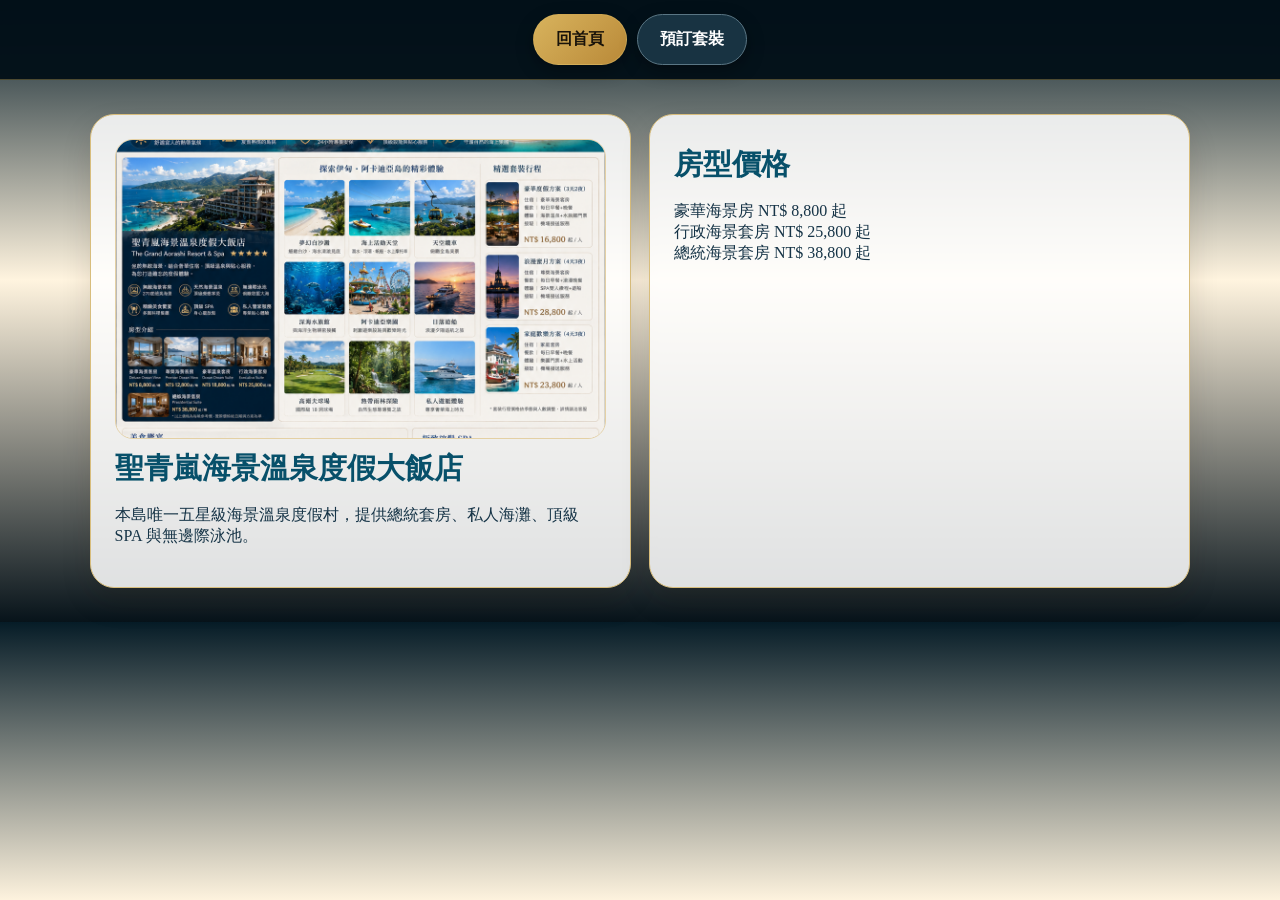
<file: hotel.html>
<!doctype html><html lang="zh-Hant"><head><meta charset="utf-8"><meta name="viewport" content="width=device-width,initial-scale=1"><title>聖青嵐海景溫泉度假大飯店</title><link rel="stylesheet" href="style.css"></head><body><nav class="top"><a class="pill" href="index.html">回首頁</a><a class="pill dark" href="ticket.html">預訂套裝</a></nav><section class="grid"><div class="card"><img class="thumb" src="resort_site.png"><h2>聖青嵐海景溫泉度假大飯店</h2><p>本島唯一五星級海景溫泉度假村，提供總統套房、私人海灘、頂級 SPA 與無邊際泳池。</p></div><div class="card"><h2>房型價格</h2><p>豪華海景房 NT$ 8,800 起<br>行政海景套房 NT$ 25,800 起<br>總統海景套房 NT$ 38,800 起</p></div></section></body></html>
</file>
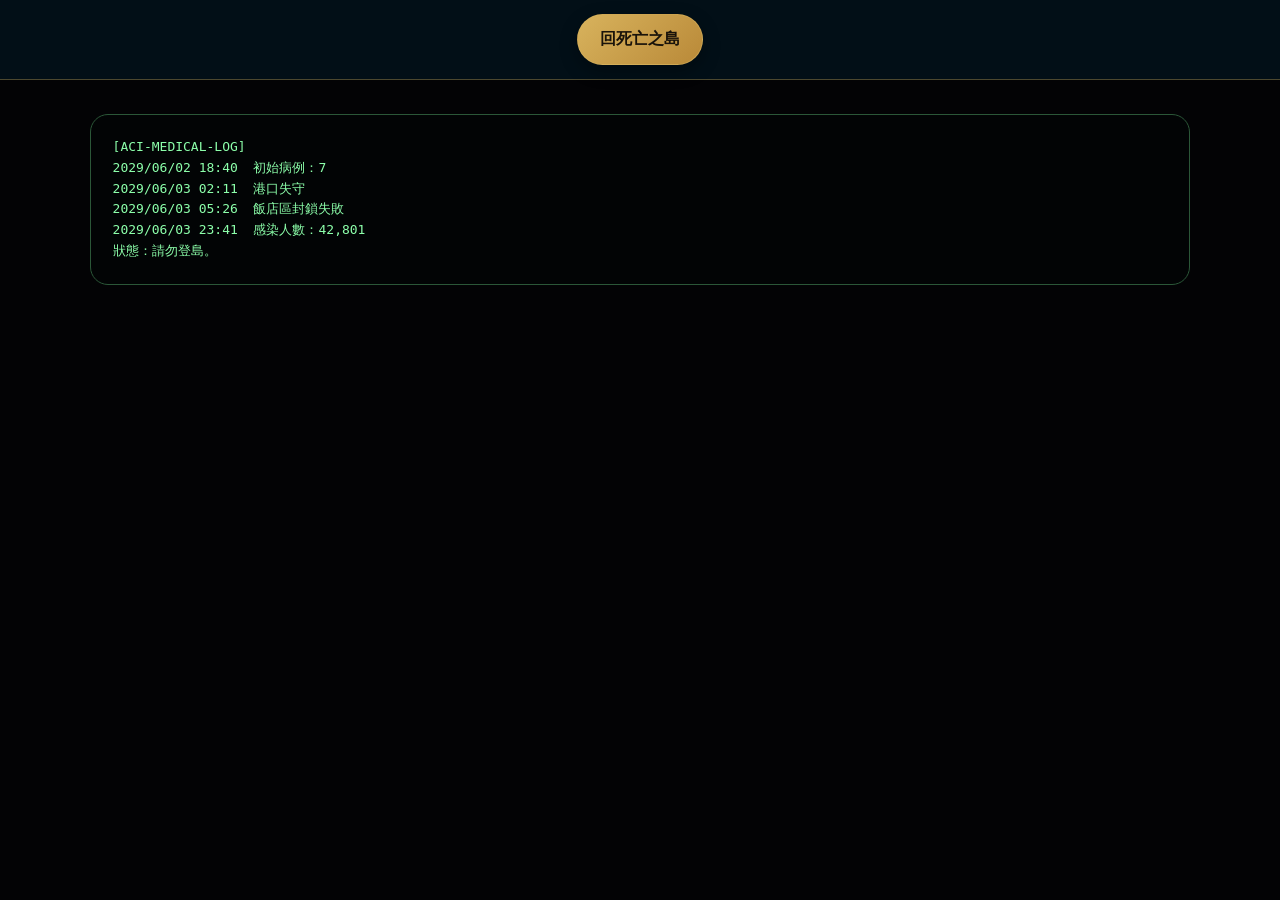
<file: infection.html>
<!doctype html><html lang="zh-Hant"><head><meta charset="utf-8"><meta name="viewport" content="width=device-width,initial-scale=1"><title>感染紀錄</title><link rel="stylesheet" href="style.css"></head><body class="death-page"><nav class="top"><a class="pill" href="death.html">回死亡之島</a></nav><section class="grid"><div class="terminal">[ACI-MEDICAL-LOG]
2029/06/02 18:40  初始病例：7
2029/06/03 02:11  港口失守
2029/06/03 05:26  飯店區封鎖失敗
2029/06/03 23:41  感染人數：42,801
狀態：請勿登島。</div></section></body></html>
</file>
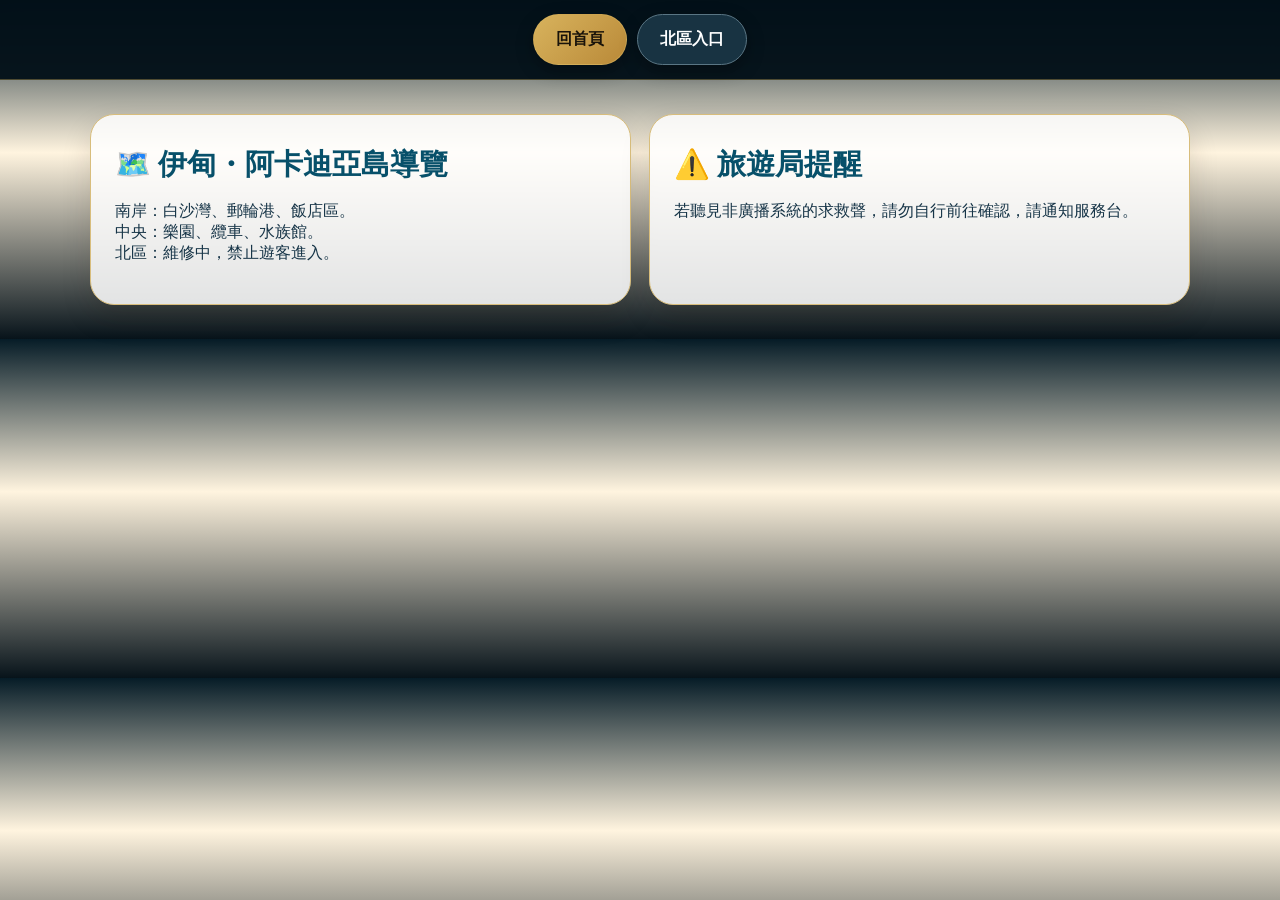
<file: map.html>
<!doctype html><html lang="zh-Hant"><head><meta charset="utf-8"><meta name="viewport" content="width=device-width,initial-scale=1"><title>島嶼地圖</title><link rel="stylesheet" href="style.css"></head><body><nav class="top"><a class="pill" href="index.html">回首頁</a><a class="pill dark" href="secret.html">北區入口</a></nav><section class="grid"><div class="card"><h2>🗺️ 伊甸・阿卡迪亞島導覽</h2><p>南岸：白沙灣、郵輪港、飯店區。<br>中央：樂園、纜車、水族館。<br>北區：維修中，禁止遊客進入。</p></div><div class="card"><h2>⚠️ 旅遊局提醒</h2><p>若聽見非廣播系統的求救聲，請勿自行前往確認，請通知服務台。</p></div></section></body></html>
</file>
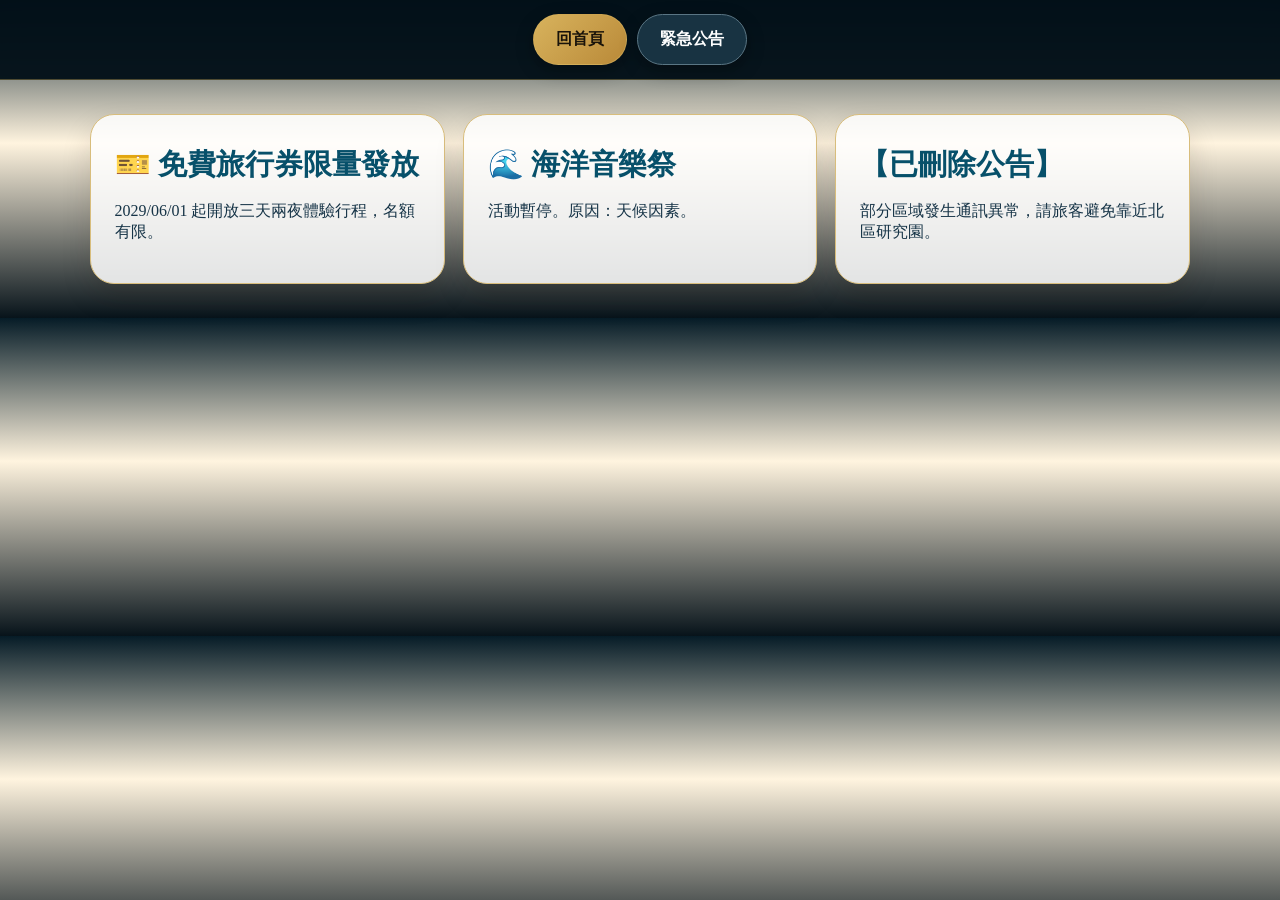
<file: news.html>
<!doctype html><html lang="zh-Hant"><head><meta charset="utf-8"><meta name="viewport" content="width=device-width,initial-scale=1"><title>最新消息</title><link rel="stylesheet" href="style.css"></head><body><nav class="top"><a class="pill" href="index.html">回首頁</a><a class="pill dark" href="death.html">緊急公告</a></nav><section class="grid"><div class="card"><h2>🎫 免費旅行券限量發放</h2><p>2029/06/01 起開放三天兩夜體驗行程，名額有限。</p></div><div class="card"><h2>🌊 海洋音樂祭</h2><p>活動暫停。原因：天候因素。</p></div><div class="card"><h2>【已刪除公告】</h2><p>部分區域發生通訊異常，請旅客避免靠近北區研究園。</p></div></section></body></html>
</file>
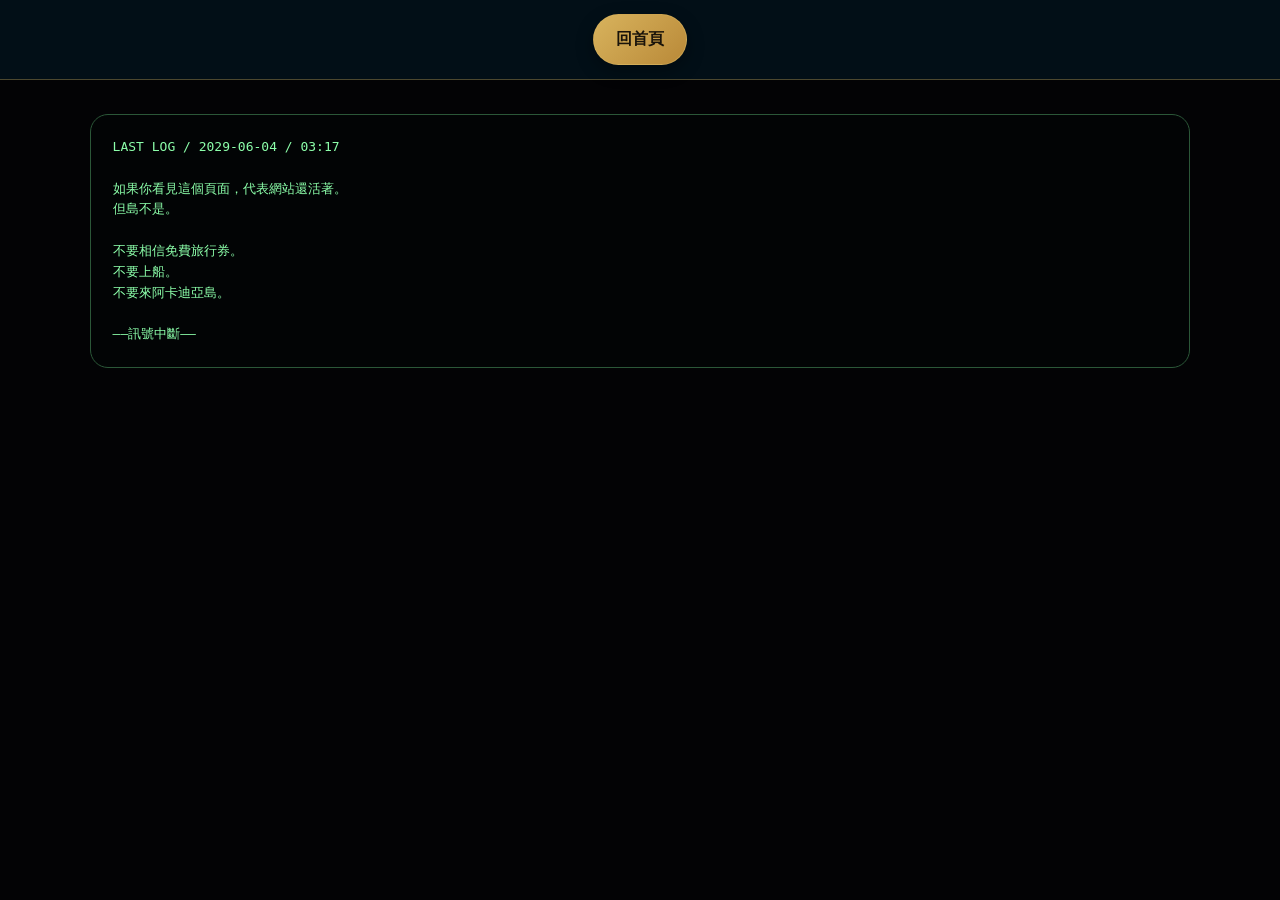
<file: secret.html>
<!doctype html><html lang="zh-Hant"><head><meta charset="utf-8"><meta name="viewport" content="width=device-width,initial-scale=1"><title>LAST LOG</title><link rel="stylesheet" href="style.css"></head><body class="death-page"><nav class="top"><a class="pill" href="index.html">回首頁</a></nav><section class="grid"><div class="terminal">LAST LOG / 2029-06-04 / 03:17

如果你看見這個頁面，代表網站還活著。
但島不是。

不要相信免費旅行券。
不要上船。
不要來阿卡迪亞島。

——訊號中斷——</div></section></body></html>
</file>
<file: style.css>
:root{--navy:#061c27;--deep:#031018;--gold:#d8b35d;--cream:#fff6e6;--blue:#0e5268;--blood:#9d1f26}*{box-sizing:border-box}body{margin:0;font-family:"Noto Serif TC","Microsoft JhengHei",serif;background:linear-gradient(180deg,#061c27,#fff4df 45%,#07131a);color:#163447}a{text-decoration:none;color:inherit}.top{position:sticky;top:0;z-index:5;background:rgba(3,16,24,.96);padding:14px;display:flex;gap:10px;align-items:center;justify-content:center;border-bottom:1px solid rgba(216,179,93,.35);backdrop-filter:blur(10px)}.lock{width:54px;height:54px;border-radius:50%;background:#111;display:grid;place-items:center;border:1px solid #334}.pill{border:1px solid rgba(216,179,93,.55);background:linear-gradient(135deg,#d8b35d,#b98938);color:#19130a;font-weight:900;padding:14px 22px;border-radius:999px;box-shadow:0 6px 18px #0005}.pill.dark{background:#183342;color:#fff;border-color:#5a7684}.hero{min-height:74vh;padding:52px 7vw;background:linear-gradient(90deg,rgba(3,16,24,.88),rgba(3,16,24,.3)),url('assets/resort_site.png') center/cover;color:#fff;display:flex;align-items:center}.hero h1{font-size:clamp(2.7rem,10vw,6rem);line-height:1.08;margin:0 0 18px}.brand{color:#f8df9d;letter-spacing:.12em;font-size:clamp(1.7rem,6vw,3.8rem)}.lead{font-size:clamp(1.2rem,4.8vw,2rem);max-width:760px;line-height:1.9}.btn{display:inline-block;margin-top:24px;padding:16px 28px;border-radius:999px;background:var(--gold);color:#1b1409;font-weight:900}.grid{padding:34px 7vw;display:grid;grid-template-columns:repeat(auto-fit,minmax(240px,1fr));gap:18px}.card{background:rgba(255,255,255,.86);border:1px solid #d8bd7c;border-radius:24px;padding:24px;box-shadow:0 14px 30px rgba(35,20,0,.13)}.card h2{color:#07506a;margin:.2em 0;font-size:1.8rem}.thumb{width:100%;border-radius:18px;max-height:300px;object-fit:cover;border:1px solid #e4d0a4}.footer{background:#061c27;color:#f9e7bc;text-align:center;padding:26px}.death body,.death-page{background:#030305;color:#ddd}.death-hero{min-height:92vh;background:linear-gradient(180deg,rgba(0,0,0,.25),rgba(0,0,0,.86)),url('assets/death_island_poster.png') top center/cover;display:flex;align-items:end;padding:48px 7vw;color:white}.glitch{font-size:clamp(2rem,9vw,5.8rem);text-shadow:3px 0 #088,-3px 0 #900;animation:shake 1.8s infinite}.warn{color:#ffdf7e;background:#2a0505cc;border:1px solid #a22;border-radius:18px;padding:18px;line-height:1.9}.terminal{background:#020405;border:1px solid #2b5738;border-radius:18px;padding:22px;color:#8cffaa;font-family:monospace;white-space:pre-wrap;line-height:1.6}@keyframes shake{0%,93%,100%{transform:translate(0)}94%{transform:translate(2px,-1px)}96%{transform:translate(-3px,1px)}}
</file>
